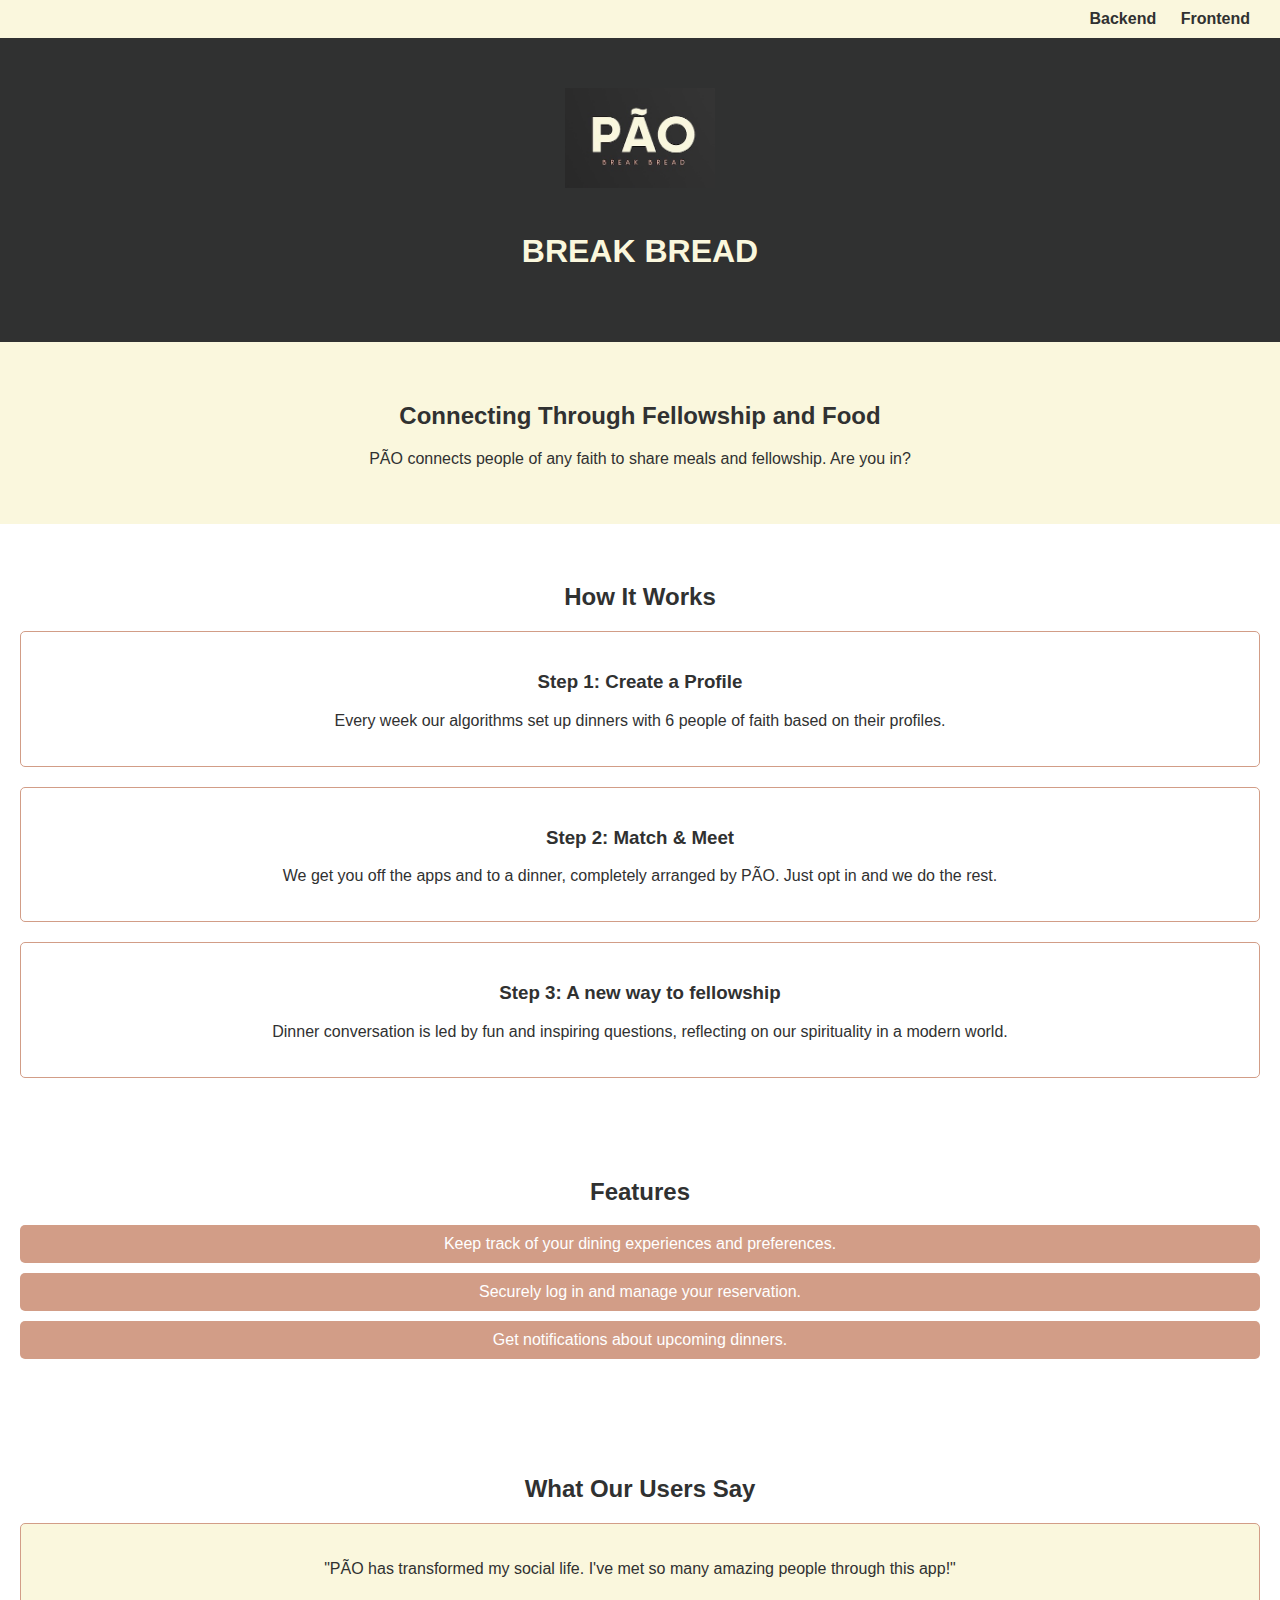
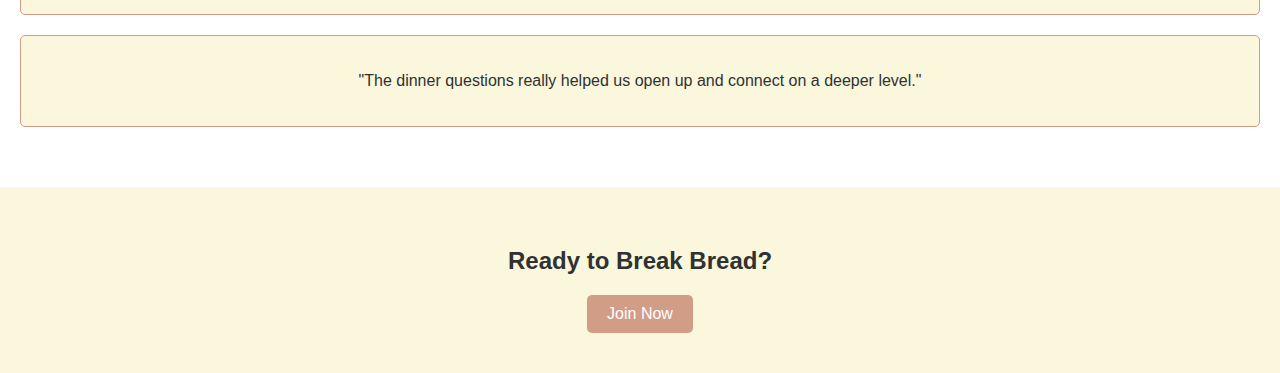
<file: public/index.html>
<!DOCTYPE html>
<html lang="en">
<head>
    <meta charset="UTF-8">
    <meta name="viewport" content="width=device-width, initial-scale=1.0">
    <title>PÃO - Break Bread</title>
    <link rel="stylesheet" href="styles.css">
</head>
<body>
    <header class="top-header">
        <div class="github-links">
            <a href="https://github.com/ConradPB/PAO.git" target="_blank">Backend</a>
            <a href="https://github.com/ConradPB/PAOApp.git" target="_blank">Frontend</a>
        </div>
    </header>

    <header class="hero">
        <img src="assets/PÃO logo 2 8 June 2024 small copy.jpg" alt="PÃO Logo" class="logo">
        <h1 class="slogan">BREAK BREAD</h1>
    </header>

    <section class="about">
        <h2>Connecting Through Fellowship and Food</h2>
        <p>
            PÃO connects people of any faith to share meals and fellowship. Are you in?
        </p>
    </section>

    <section class="how-it-works">
        <h2>How It Works</h2>
        <div class="steps">
            <div class="step">
                <h3>Step 1: Create a Profile</h3>
                <p>Every week our algorithms set up dinners with 6 people of faith based on their profiles.</p>
            </div>
            <div class="step">
                <h3>Step 2: Match & Meet</h3>
                <p>We get you off the apps and to a dinner, completely arranged by PÃO. Just opt in and we do the rest.</p>
            </div>
            <div class="step">
                <h3>Step 3: A new way to fellowship</h3>
                <p>Dinner conversation is led by fun and inspiring questions, reflecting on our spirituality in a modern world.</p>
            </div>
        </div>
    </section>

    <section class="features">
        <h2>Features</h2>
        <ul>
            <li>Keep track of your dining experiences and preferences.</li>
            <li>Securely log in and manage your reservation.</li>
            <li>Get notifications about upcoming dinners.</li>
        </ul>
    </section>

    <section class="testimonials">
        <h2>What Our Users Say</h2>
        <div class="testimonial">
            <p>"PÃO has transformed my social life. I've met so many amazing people through this app!"</p>
        </div>
        <div class="testimonial">
            <p>"The dinner questions really helped us open up and connect on a deeper level."</p>
        </div>
    </section>

    <section class="cta">
        <h2>Ready to Break Bread?</h2>
        <button onclick="joinNow()">Join Now</button>
    </section>

    <script src="scripts.js"></script>
</body>
</html>
</file>
<file: public/styles.css>
html, body {
    margin: 0;
    padding: 0;
    height: 100%;
    font-family: Arial, sans-serif;
    color: #303131;
}

body {
    display: flex;
    flex-direction: column;
    min-height: 100vh;
}

header.top-header {
    background-color: #faf7dd;
    padding: 10px 20px;
    text-align: right;
}

header.top-header .github-links a {
    color: #303131;
    margin: 0 10px;
    text-decoration: none;
    font-weight: bold;
}

header.top-header .github-links a:hover {
    text-decoration: underline;
}

header.hero {
    background-color: #303131;
    color: #faf7dd;
    text-align: center;
    padding: 50px 20px;
    flex: 0 0 auto;
}

header.hero .logo {
    max-width: 150px;
    margin-bottom: 20px;
}

header.hero .slogan {
    font-size: 2em;
    font-family: 'Deansgate', sans-serif;
}

section {
    padding: 40px 20px;
    text-align: center;
    flex: 1 0 auto;
}

section.about,
section.cta {
    background-color: #faf7dd;
}

section.how-it-works .steps {
    display: flex;
    flex-direction: column;
    gap: 20px;
}

section.how-it-works .step {
    border: 1px solid #d29d87;
    padding: 20px;
    border-radius: 5px;
}

section.features ul {
    list-style-type: none;
    padding: 0;
}

section.features li {
    background-color: #d29d87;
    color: #fff;
    padding: 10px;
    margin: 10px 0;
    border-radius: 5px;
}

section.testimonials .testimonial {
    background-color: #faf7dd;
    border: 1px solid #d29d87;
    padding: 20px;
    margin: 20px 0;
    border-radius: 5px;
}

section.cta button {
    background-color: #d29d87;
    color: #fff;
    padding: 10px 20px;
    border: none;
    border-radius: 5px;
    font-size: 1em;
    cursor: pointer;
}

section.cta button:hover {
    background-color: #b5846f;
}
</file>
